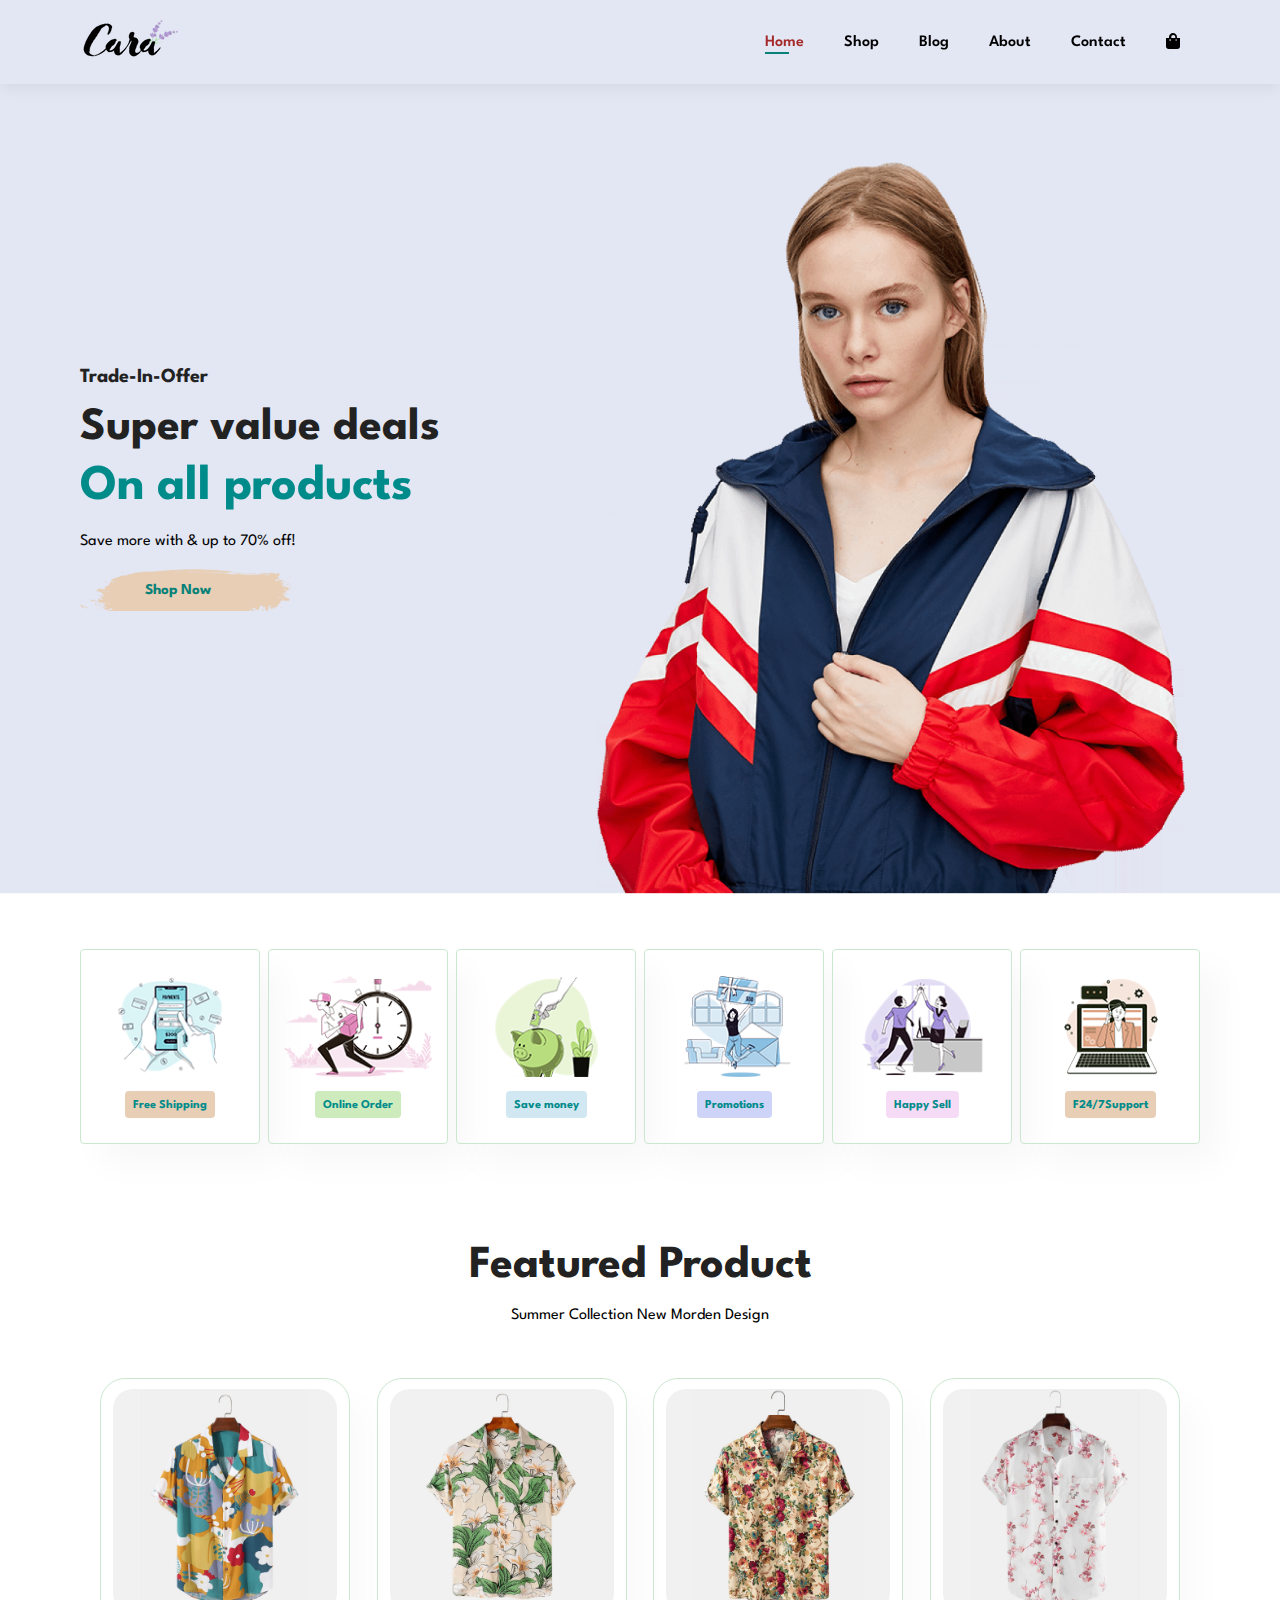
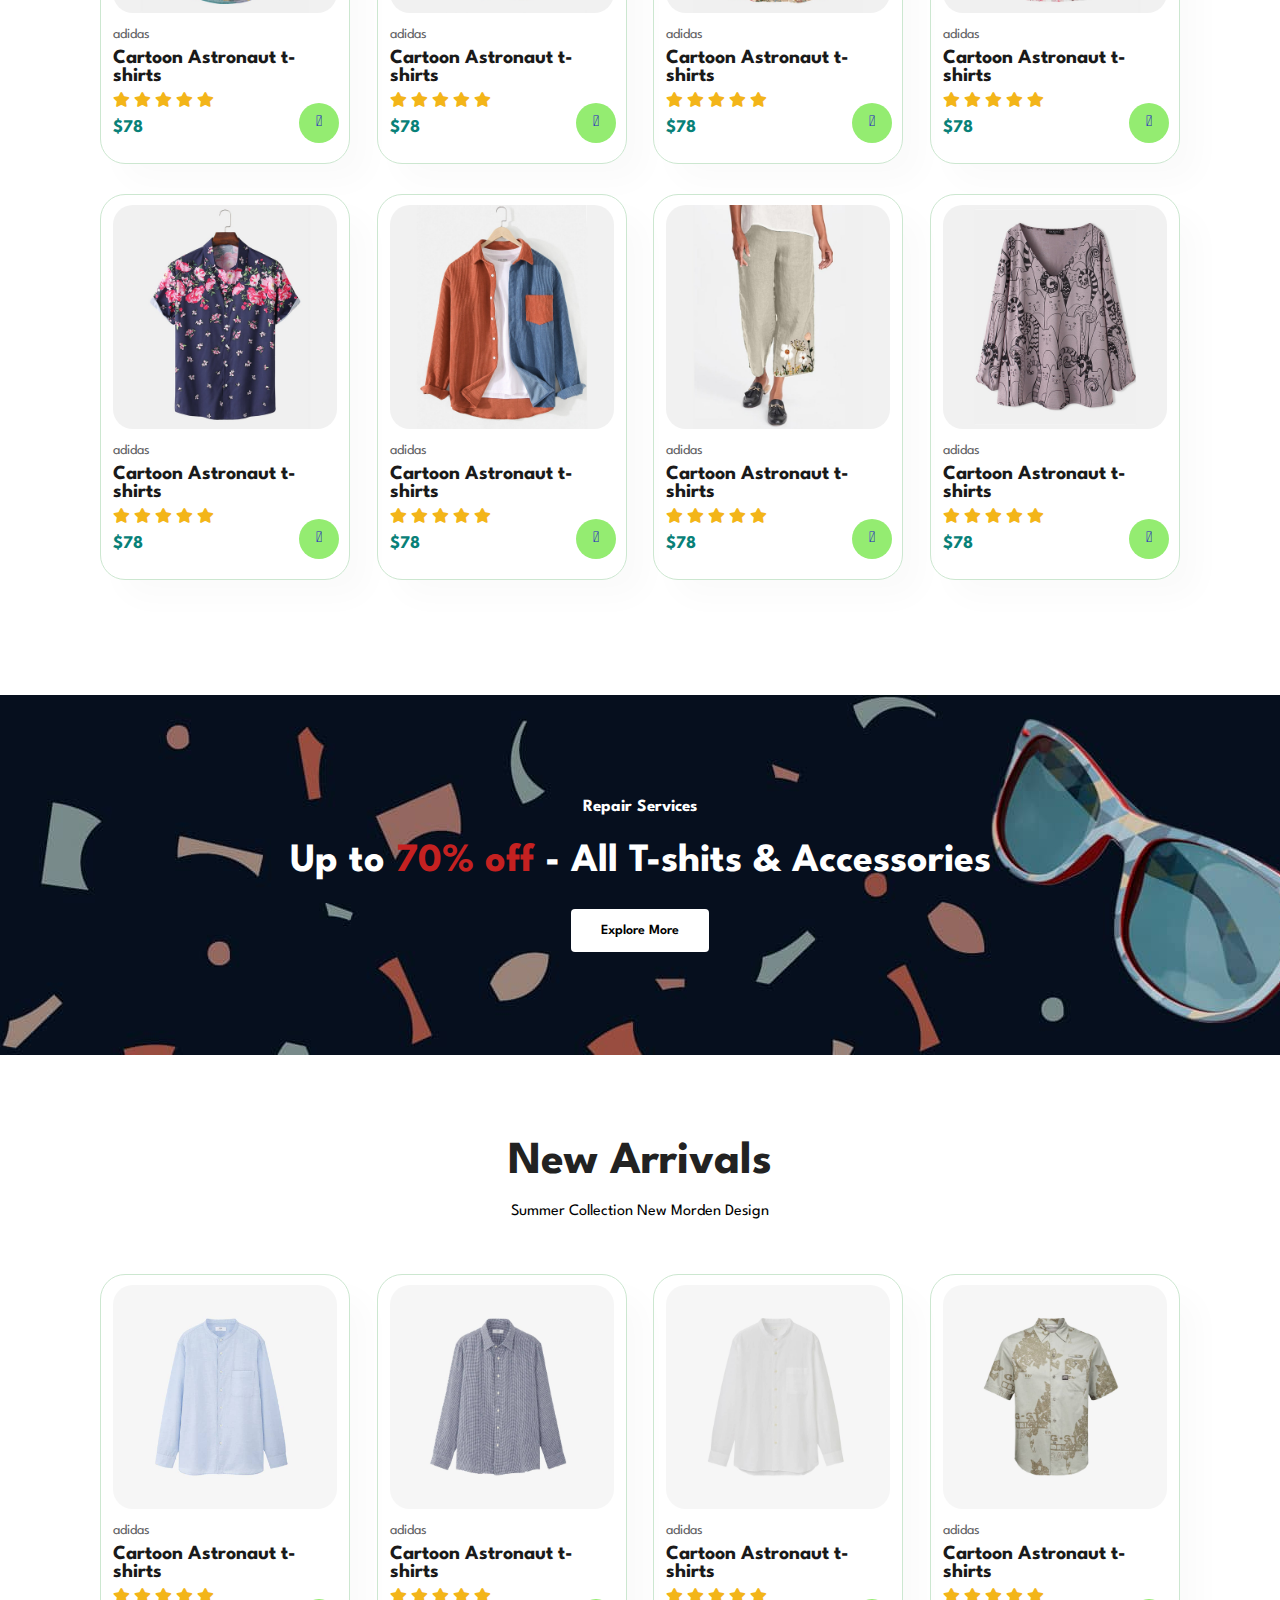
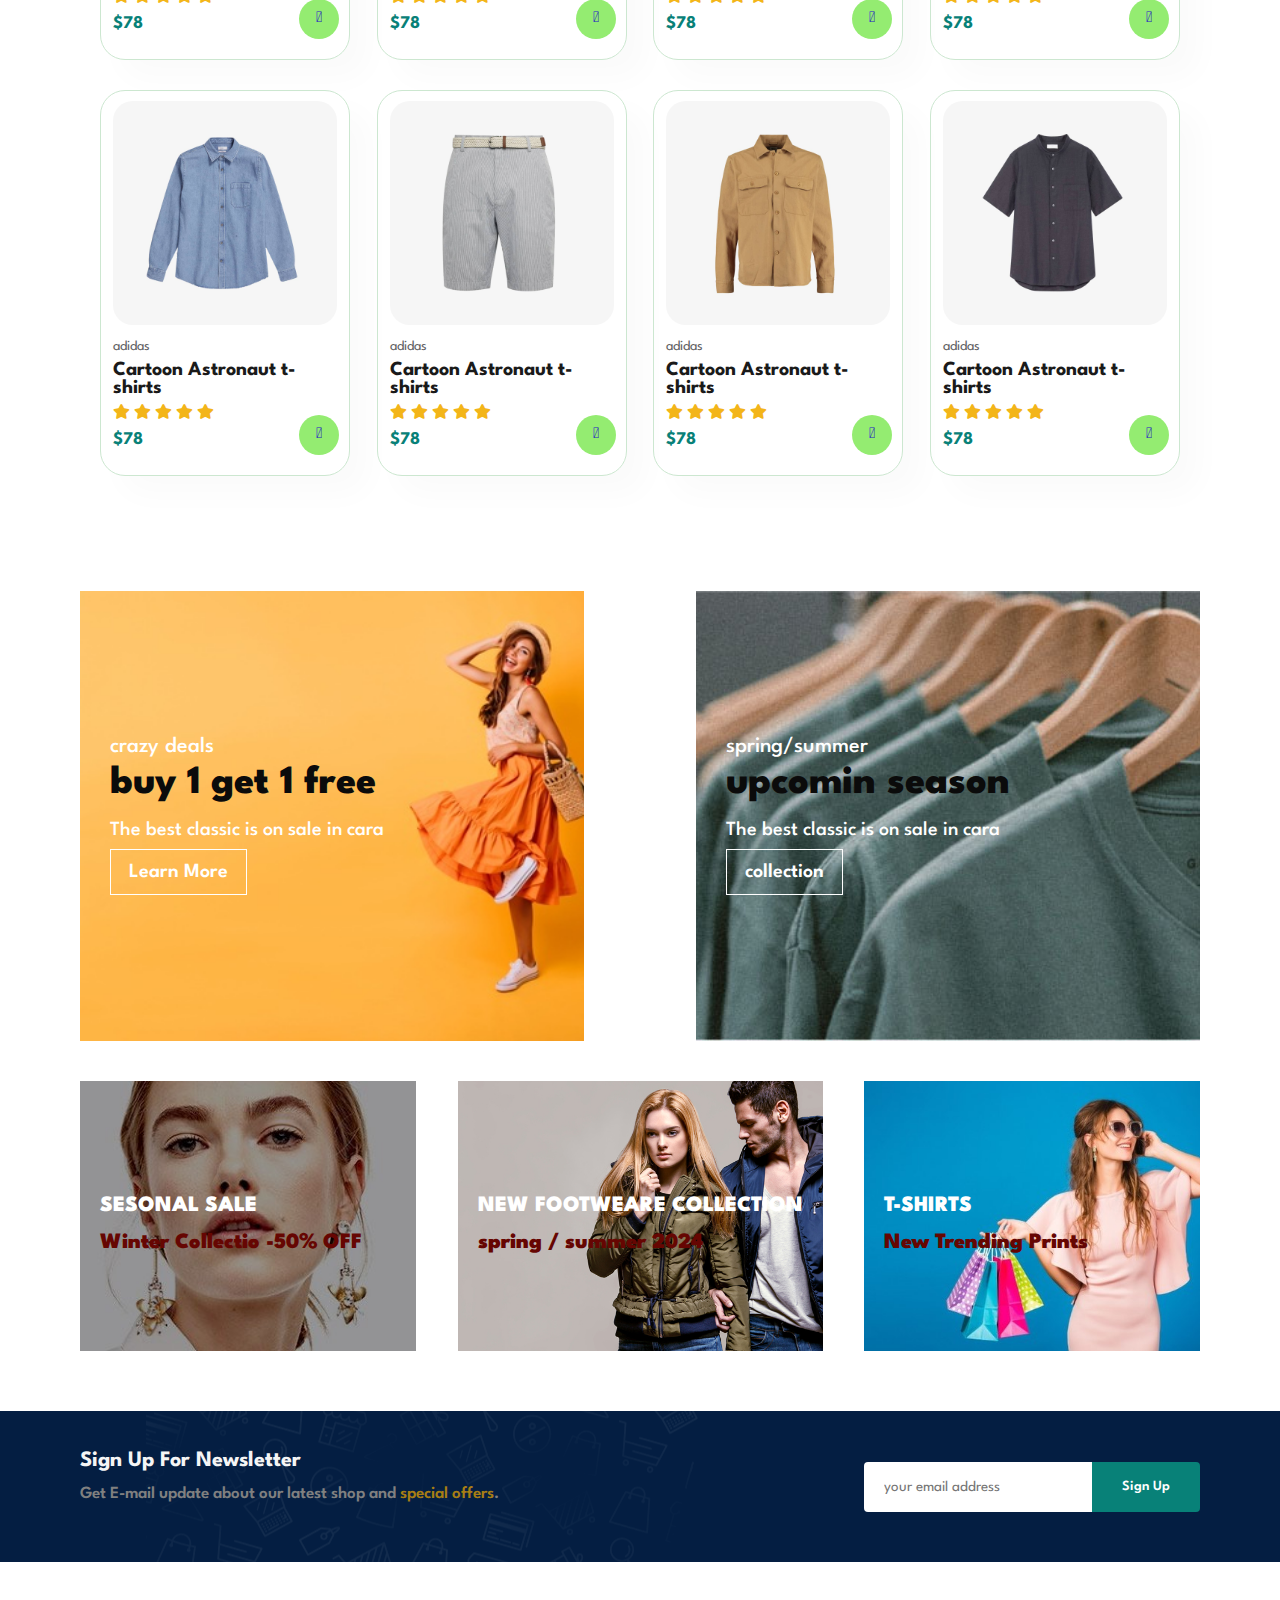
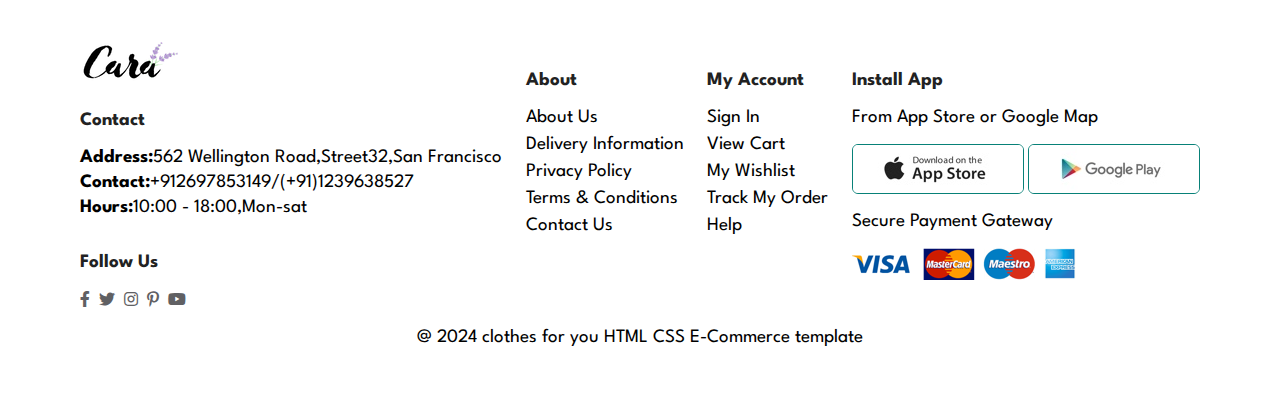
<file: index.html>
<!DOCTYPE html>
<html lang="en">
<header>
    <meta charset="UTF-8">
    <meta name="viewport" content="width=device-width, initial-scale=1.0">
    <title>Clothes For You</title>

    <!-- <link rel="stylesheet" href="https://cdnjs.cloudflare.com/ajax/libs/font-awesome/6.0.0-beta3/css/all.min.css"> -->
    <link rel="stylesheet" href="https://use.fontawesome.com/releases/v5.15.4/css/all.css" />
    <link rel="stylesheet" href="style.css">
</header>

<body>

    <section id="header">
        <a href="#"><img src="/img/logo.png" class="logo" alt=""></a>
        <div>
            <ul id="navbar">
                <li><a class="active" href="index.html">Home</a></li>
                <li><a href="shop.html">Shop</a></li>
                <li><a href="blog.html">Blog</a></li>
                <li><a href="about.html">About</a></li>
                <li><a href="contact.html">Contact</a></li>
                <li><a href="cart.html" id="lg-bag"><i class="fa fa-shopping-bag"></i></a></li>
                <a href="#" id="close"><i class="fa fa-times"></i></a>
            </ul>
        </div>
        <div id="mobile">
            <a href="cart.html"><i class="fa fa-shopping-bag"></i></a>
            <i id="bar" class="fas fa-outdent"></i>
        </div>
    </section>

    <section id="hero">
        <h4>Trade-In-Offer</h4>
        <h2>Super value deals</h2>
        <h1>On all products</h1>
        <p>Save more with & up to 70% off!</p>
        <button>Shop Now</button>
    </section>

    <section id="feature" class="section-p1">
        <div class="fe-box">
            <img src="img/features/f1.png" alt="">
            <h6>Free Shipping</h6>
        </div>
        <div class="fe-box">
            <img src="img/features/f2.png" alt="">
            <h6>Online Order</h6>
        </div>
        <div class="fe-box">
            <img src="img/features/f3.png" alt="">
            <h6>Save money</h6>
        </div>
        <div class="fe-box">
            <img src="img/features/f4.png" alt="">
            <h6>Promotions</h6>
        </div>
        <div class="fe-box">
            <img src="img/features/f5.png" alt="">
            <h6>Happy Sell</h6>
        </div>
        <div class="fe-box">
            <img src="img/features/f6.png" alt="">
            <h6>F24/7Support</h6>
        </div>
    </section>


    <section id="product1" class="section-p1">
        <h2>Featured Product</h2>
        <p>Summer Collection New Morden Design</p>
        <div class="pro-container">


            <!-- PRODUCT-1 -->
            <div class="pro">
                <img src="img/products/f1.jpg" alt="">
                <div class="des">
                    <span>adidas</span>
                    <h5>Cartoon Astronaut t-shirts</h5>
                    <div class="star">
                        <i class="fas fa-star"></i>
                        <i class="fas fa-star"></i>
                        <i class="fas fa-star"></i>
                        <i class="fas fa-star"></i>
                        <i class="fas fa-star"></i>
                    </div>
                    <h4>$78</h4>
                </div>
                <!-- fal fa-shopping-cart -->
                <a href="#"><i class="fal fa-shopping-cart cart"></i></a>
            </div>

            <!-- PRODUCT-2 -->
            <div class="pro">
                <img src="img/products/f2.jpg" alt="">
                <div class="des">
                    <span>adidas</span>
                    <h5>Cartoon Astronaut t-shirts</h5>
                    <div class="star">
                        <i class="fas fa-star"></i>
                        <i class="fas fa-star"></i>
                        <i class="fas fa-star"></i>
                        <i class="fas fa-star"></i>
                        <i class="fas fa-star"></i>
                    </div>
                    <h4>$78</h4>
                </div>
                <!-- fal fa-shopping-cart -->
                <a href="#"><i class="fal fa-shopping-cart cart"></i></a>
            </div>


            <!-- PRODUCT-3 -->
            <div class="pro">
                <img src="img/products/f3.jpg" alt="">
                <div class="des">
                    <span>adidas</span>
                    <h5>Cartoon Astronaut t-shirts</h5>
                    <div class="star">
                        <i class="fas fa-star"></i>
                        <i class="fas fa-star"></i>
                        <i class="fas fa-star"></i>
                        <i class="fas fa-star"></i>
                        <i class="fas fa-star"></i>
                    </div>
                    <h4>$78</h4>
                </div>
                <!-- fal fa-shopping-cart -->
                <a href="#"><i class="fal fa-shopping-cart cart"></i></a>
            </div>


            <!-- PRODUCT-4 -->
            <div class="pro">
                <img src="img/products/f4.jpg" alt="">
                <div class="des">
                    <span>adidas</span>
                    <h5>Cartoon Astronaut t-shirts</h5>
                    <div class="star">
                        <i class="fas fa-star"></i>
                        <i class="fas fa-star"></i>
                        <i class="fas fa-star"></i>
                        <i class="fas fa-star"></i>
                        <i class="fas fa-star"></i>
                    </div>
                    <h4>$78</h4>
                </div>
                <!-- fal fa-shopping-cart -->
                <a href="#"><i class="fal fa-shopping-cart cart"></i></a>
            </div>


            <!-- PRODUCT-5 -->
            <div class="pro">
                <img src="img/products/f5.jpg" alt="">
                <div class="des">
                    <span>adidas</span>
                    <h5>Cartoon Astronaut t-shirts</h5>
                    <div class="star">
                        <i class="fas fa-star"></i>
                        <i class="fas fa-star"></i>
                        <i class="fas fa-star"></i>
                        <i class="fas fa-star"></i>
                        <i class="fas fa-star"></i>
                    </div>
                    <h4>$78</h4>
                </div>
                <!-- fal fa-shopping-cart -->
                <a href="#"><i class="fal fa-shopping-cart cart"></i></a>
            </div>


            <!-- PRODUCT-6 -->
            <div class="pro">
                <img src="img/products/f6.jpg" alt="">
                <div class="des">
                    <span>adidas</span>
                    <h5>Cartoon Astronaut t-shirts</h5>
                    <div class="star">
                        <i class="fas fa-star"></i>
                        <i class="fas fa-star"></i>
                        <i class="fas fa-star"></i>
                        <i class="fas fa-star"></i>
                        <i class="fas fa-star"></i>
                    </div>
                    <h4>$78</h4>
                </div>
                <!-- fal fa-shopping-cart -->
                <a href="#"><i class="fal fa-shopping-cart cart"></i></a>
            </div>



            <!-- PRODUCT-7 -->
            <div class="pro">
                <img src="img/products/f7.jpg" alt="">
                <div class="des">
                    <span>adidas</span>
                    <h5>Cartoon Astronaut t-shirts</h5>
                    <div class="star">
                        <i class="fas fa-star"></i>
                        <i class="fas fa-star"></i>
                        <i class="fas fa-star"></i>
                        <i class="fas fa-star"></i>
                        <i class="fas fa-star"></i>
                    </div>
                    <h4>$78</h4>
                </div>
                <!-- fal fa-shopping-cart -->
                <a href="#"><i class="fal fa-shopping-cart cart"></i></a>
            </div>



            <!-- PRODUCT-8 -->
            <div class="pro">
                <img src="img/products/f8.jpg" alt="">
                <div class="des">
                    <span>adidas</span>
                    <h5>Cartoon Astronaut t-shirts</h5>
                    <div class="star">
                        <i class="fas fa-star"></i>
                        <i class="fas fa-star"></i>
                        <i class="fas fa-star"></i>
                        <i class="fas fa-star"></i>
                        <i class="fas fa-star"></i>
                    </div>
                    <h4>$78</h4>
                </div>
                <!-- fal fa-shopping-cart -->
                <a href="#"><i class="fal fa-shopping-cart cart"></i></a>
            </div>
        </div>
    </section>


    <section id="banner" class="section-m1">
        <h4>Repair Services</h4>
        <h2>Up to <span>70% off</span> - All T-shits & Accessories</h2>
        <button class="normal">Explore More</button>
    </section>


    <section id="product1" class="section-p1">
        <h2>New Arrivals</h2>
        <p>Summer Collection New Morden Design</p>
        <div class="pro-container">


            <!-- PRODUCT-1 -->
            <div class="pro">
                <img src="img/products/n1.jpg" alt="">
                <div class="des">
                    <span>adidas</span>
                    <h5>Cartoon Astronaut t-shirts</h5>
                    <div class="star">
                        <i class="fas fa-star"></i>
                        <i class="fas fa-star"></i>
                        <i class="fas fa-star"></i>
                        <i class="fas fa-star"></i>
                        <i class="fas fa-star"></i>
                    </div>
                    <h4>$78</h4>
                </div>
                <!-- fal fa-shopping-cart -->
                <a href="#"><i class="fal fa-shopping-cart cart"></i></a>
            </div>

            <!-- PRODUCT-2 -->
            <div class="pro">
                <img src="img/products/n2.jpg" alt="">
                <div class="des">
                    <span>adidas</span>
                    <h5>Cartoon Astronaut t-shirts</h5>
                    <div class="star">
                        <i class="fas fa-star"></i>
                        <i class="fas fa-star"></i>
                        <i class="fas fa-star"></i>
                        <i class="fas fa-star"></i>
                        <i class="fas fa-star"></i>
                    </div>
                    <h4>$78</h4>
                </div>
                <!-- fal fa-shopping-cart -->
                <a href="#"><i class="fal fa-shopping-cart cart"></i></a>
            </div>


            <!-- PRODUCT-3 -->
            <div class="pro">
                <img src="img/products/n3.jpg" alt="">
                <div class="des">
                    <span>adidas</span>
                    <h5>Cartoon Astronaut t-shirts</h5>
                    <div class="star">
                        <i class="fas fa-star"></i>
                        <i class="fas fa-star"></i>
                        <i class="fas fa-star"></i>
                        <i class="fas fa-star"></i>
                        <i class="fas fa-star"></i>
                    </div>
                    <h4>$78</h4>
                </div>
                <!-- fal fa-shopping-cart -->
                <a href="#"><i class="fal fa-shopping-cart cart"></i></a>
            </div>


            <!-- PRODUCT-4 -->
            <div class="pro">
                <img src="img/products/n4.jpg" alt="">
                <div class="des">
                    <span>adidas</span>
                    <h5>Cartoon Astronaut t-shirts</h5>
                    <div class="star">
                        <i class="fas fa-star"></i>
                        <i class="fas fa-star"></i>
                        <i class="fas fa-star"></i>
                        <i class="fas fa-star"></i>
                        <i class="fas fa-star"></i>
                    </div>
                    <h4>$78</h4>
                </div>
                <!-- fal fa-shopping-cart -->
                <a href="#"><i class="fal fa-shopping-cart cart"></i></a>
            </div>


            <!-- PRODUCT-5 -->
            <div class="pro">
                <img src="img/products/n5.jpg" alt="">
                <div class="des">
                    <span>adidas</span>
                    <h5>Cartoon Astronaut t-shirts</h5>
                    <div class="star">
                        <i class="fas fa-star"></i>
                        <i class="fas fa-star"></i>
                        <i class="fas fa-star"></i>
                        <i class="fas fa-star"></i>
                        <i class="fas fa-star"></i>
                    </div>
                    <h4>$78</h4>
                </div>
                <!-- fal fa-shopping-cart -->
                <a href="#"><i class="fal fa-shopping-cart cart"></i></a>
            </div>


            <!-- PRODUCT-6 -->
            <div class="pro">
                <img src="img/products/n6.jpg" alt="">
                <div class="des">
                    <span>adidas</span>
                    <h5>Cartoon Astronaut t-shirts</h5>
                    <div class="star">
                        <i class="fas fa-star"></i>
                        <i class="fas fa-star"></i>
                        <i class="fas fa-star"></i>
                        <i class="fas fa-star"></i>
                        <i class="fas fa-star"></i>
                    </div>
                    <h4>$78</h4>
                </div>
                <!-- fal fa-shopping-cart -->
                <a href="#"><i class="fal fa-shopping-cart cart"></i></a>
            </div>



            <!-- PRODUCT-7 -->
            <div class="pro">
                <img src="img/products/n7.jpg" alt="">
                <div class="des">
                    <span>adidas</span>
                    <h5>Cartoon Astronaut t-shirts</h5>
                    <div class="star">
                        <i class="fas fa-star"></i>
                        <i class="fas fa-star"></i>
                        <i class="fas fa-star"></i>
                        <i class="fas fa-star"></i>
                        <i class="fas fa-star"></i>
                    </div>
                    <h4>$78</h4>
                </div>
                <!-- fal fa-shopping-cart -->
                <a href="#"><i class="fal fa-shopping-cart cart"></i></a>
            </div>



            <!-- PRODUCT-8 -->
            <div class="pro">
                <img src="img/products/n8.jpg" alt="">
                <div class="des">
                    <span>adidas</span>
                    <h5>Cartoon Astronaut t-shirts</h5>
                    <div class="star">
                        <i class="fas fa-star"></i>
                        <i class="fas fa-star"></i>
                        <i class="fas fa-star"></i>
                        <i class="fas fa-star"></i>
                        <i class="fas fa-star"></i>
                    </div>
                    <h4>$78</h4>
                </div>
                <!-- fal fa-shopping-cart -->
                <a href="#"><i class="fal fa-shopping-cart cart"></i></a>
            </div>
        </div>
    </section>


    <section id="sm-banner" class="section-p1">
        <div class="banner-box">
            <h4>crazy deals</h4>
            <h2>buy 1 get 1 free</h2>
            <span>The best classic is on sale in cara</span>
            <button class="white">Learn More</button>
        </div>
        <div class="banner-box banner-box2">
            <h4>spring/summer</h4>
            <h2>upcomin season</h2>
            <span>The best classic is on sale in cara</span>
            <button class="white">collection</button>
        </div>
    </section>


    <section id="banner3">
        <div class="banner-box">
            <h2>SESONAL SALE</h2>
            <h3>Winter Collectio -50% OFF</h3>
        </div>
        <div class="banner-box banner-box2">
            <h2>NEW FOOTWEARE COLLECTION</h2>
            <h3>spring / summer 2024</h3>
        </div>
        <div class="banner-box banner-box3">
            <h2>T-SHIRTS</h2>
            <h3>New Trending Prints</h3>
        </div>
    </section>


    <section id="newsletter" class="section-p1 section-m1">
        <div class="newstext">
            <h4>Sign Up For Newsletter</h4>
            <p>Get E-mail update about our latest shop and <span>special offers</span>.</p>
        </div>
        <div class="form">
            <input type="text" placeholder="your email address">
            <button class="normal">Sign Up</button>
        </div>
    </section>

    <footer class="section-p1">

        <!-- COLUMN-1 -->
        <div class="col">
            <img src="img/logo.png" alt="">
            <h4>Contact</h4>
            <p><strong>Address:</strong>562 Wellington Road,Street32,San Francisco</p>
            <p><strong>Contact:</strong>+912697853149/(+91)1239638527</p>
            <p><strong>Hours:</strong>10:00 - 18:00,Mon-sat</p>
            <div class="follow">
                <h4> Follow Us</h4>
                <div class="icon">
                    <i class="fab fa-facebook-f"></i>
                    <i class="fab fa-twitter"></i>
                    <i class="fab fa-instagram"></i>
                    <i class="fab fa-pinterest-p"></i>
                    <i class="fab fa-youtube"></i>
                </div>
            </div>
        </div>

        <!-- COLUMN-2 -->
        <div class="col">
            <h4>About</h4>
            <a href="#">About Us</a>
            <a href="#">Delivery Information</a>
            <a href="#">Privacy Policy</a>
            <a href="#">Terms & Conditions</a>
            <a href="#">Contact Us</a>
        </div>

        <!-- COLUMN-3 -->
        <div class="col">
            <h4>My Account</h4>
            <a href="#">Sign In</a>
            <a href="#">View Cart</a>
            <a href="#">My Wishlist</a>
            <a href="#">Track My Order</a>
            <a href="#">Help</a>
        </div>

        <!-- COLUMN-4 -->
        <div class="col-install">
            <h4>Install App</h4>
            <p>From App Store or Google Map</p>
            <div class="row">
                <img src="img/pay/app.jpg" alt="">
                <img src="img/pay/play.jpg" alt="">
            </div>
            <p>Secure Payment Gateway</p>
            <img src="img/pay/pay.png" alt="">
        </div>

        <!-- COPYRIGHT -->
        <div class="copyright">
            <p>@ 2024 clothes for you HTML CSS E-Commerce template</p>
        </div>
    </footer>

    <script src="script.js"></script>
</body>

</html>
</file>
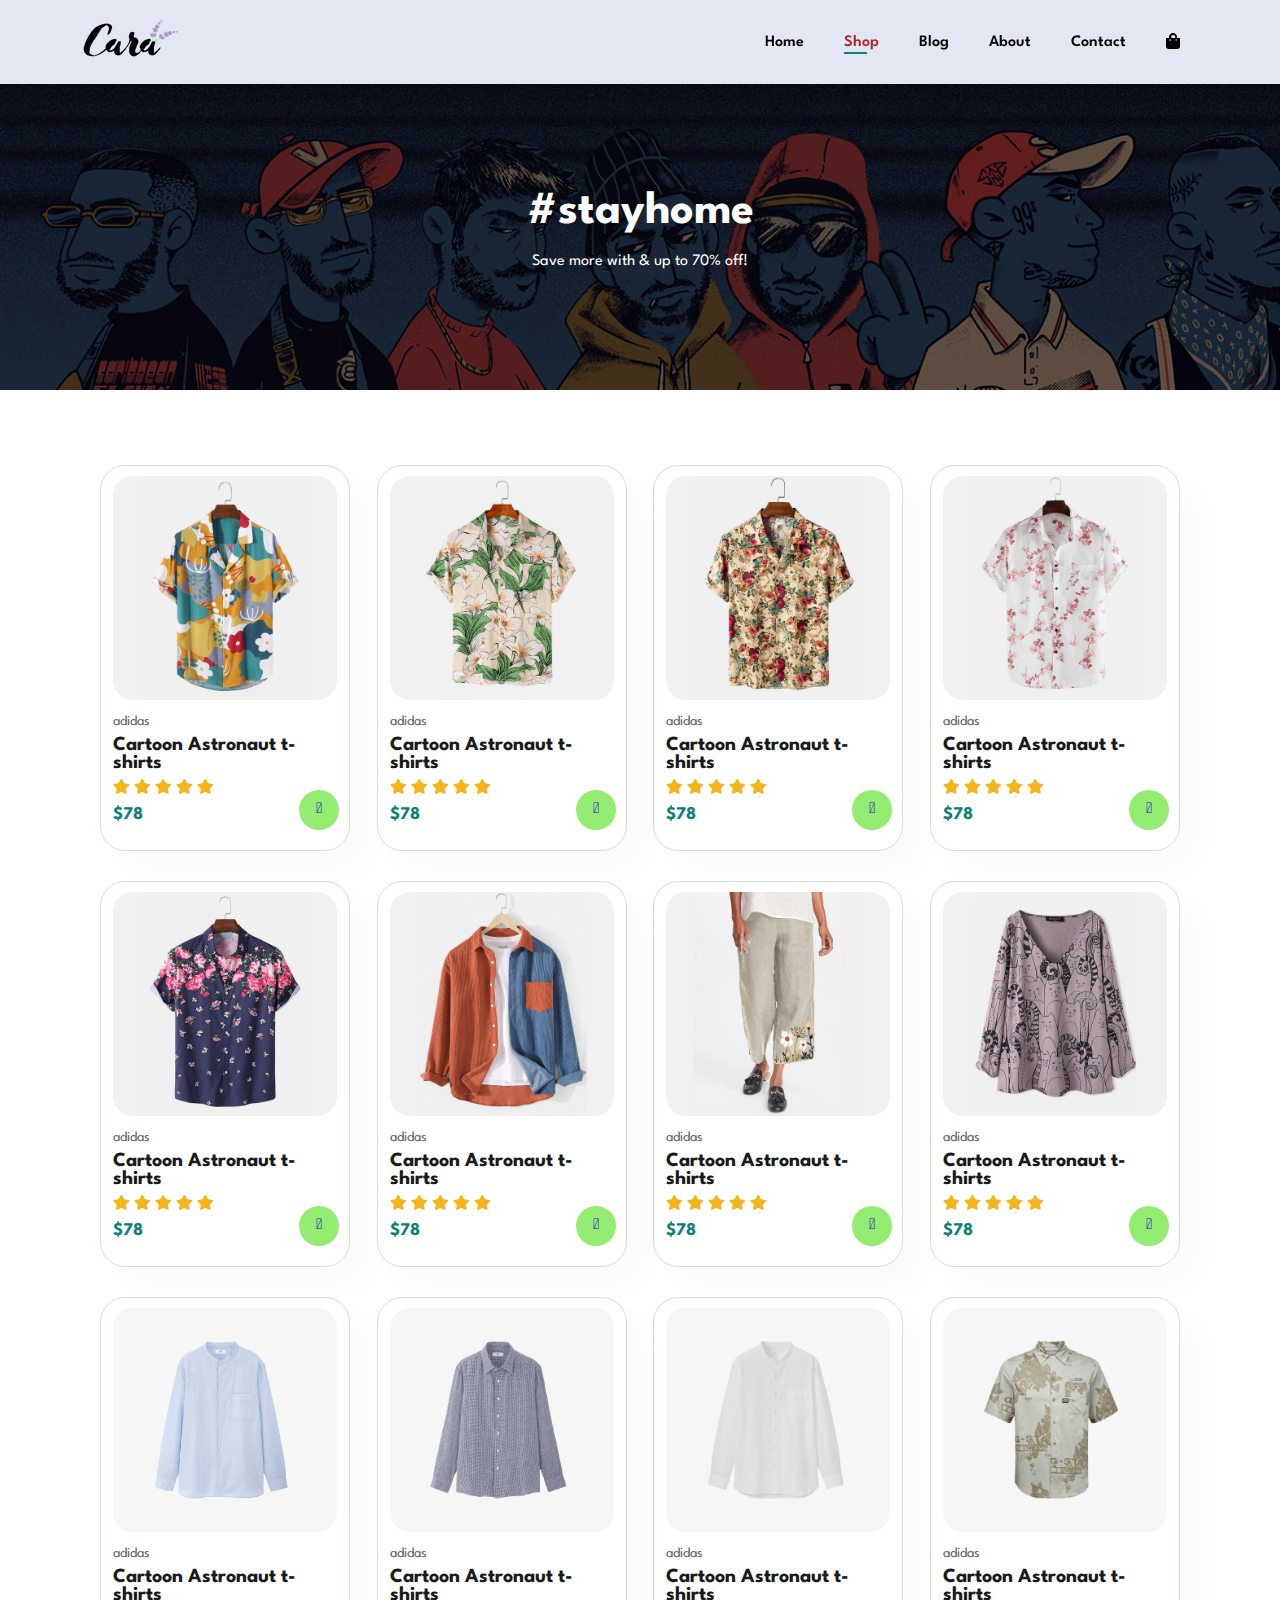
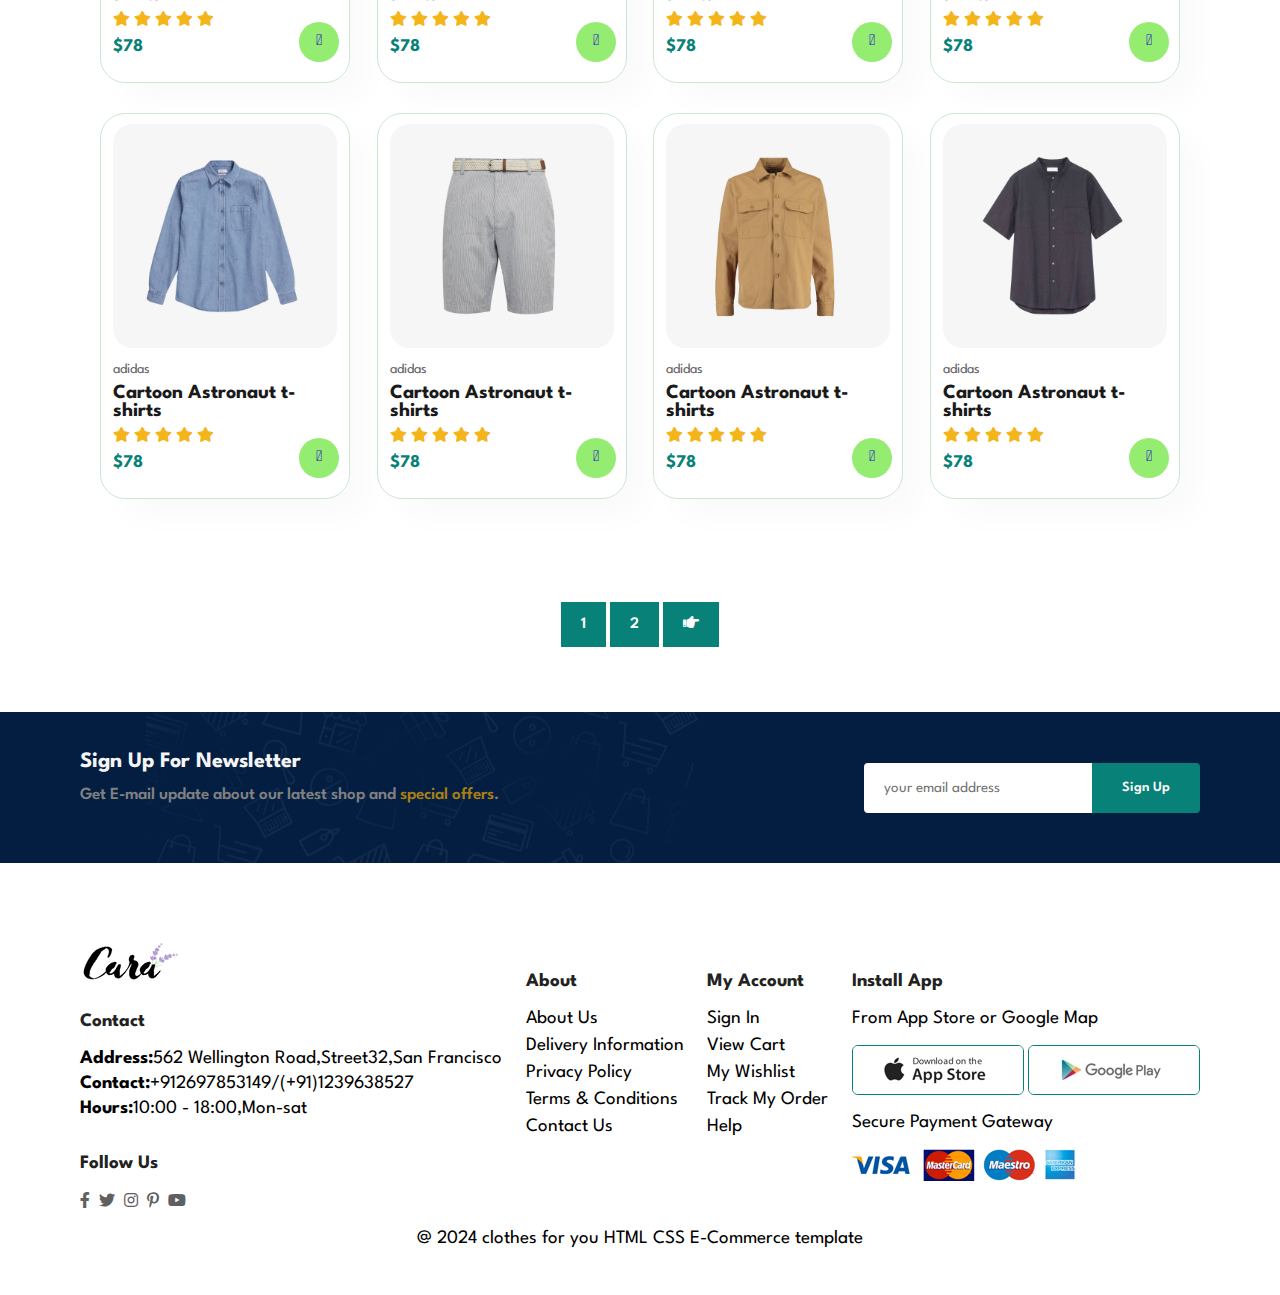
<file: shop.html>
<!DOCTYPE html>
<html lang="en">
<header>
    <meta charset="UTF-8">
    <meta name="viewport" content="width=device-width, initial-scale=1.0">
    <title>Clothes For You</title>

    <!-- <link rel="stylesheet" href="https://cdnjs.cloudflare.com/ajax/libs/font-awesome/6.0.0-beta3/css/all.min.css"> -->
    <link rel="stylesheet" href="https://use.fontawesome.com/releases/v5.15.4/css/all.css" />
    <link rel="stylesheet" href="style.css">
</header>

<body>

    <section id="header">
        <a href="#"><img src="/img/logo.png" class="logo" alt=""></a>
        <div>
            <ul id="navbar">
                <li><a href="index.html">Home</a></li>
                <li><a class="active" href="shop.html">Shop</a></li>
                <li><a href="blog.html">Blog</a></li>
                <li><a href="about.html">About</a></li>
                <li><a href="contact.html">Contact</a></li>
                <li><a href="cart.html" id="lg-bag"><i class="fa fa-shopping-bag"></i></a></li>
                <a href="#" id="close"><i class="fa fa-times"></i></a>
            </ul>
        </div>
        <div id="mobile">
            <a href="cart.html"><i class="fa fa-shopping-bag"></i></a>
            <i id="bar" class="fas fa-outdent"></i>
        </div>
    </section>


    <section id="page-header">
        <h2>#stayhome</h2>
        <p>Save more with & up to 70% off!</p>
    </section>


    <section id="product1" class="section-p1">
        <div class="pro-container">


            <!-- PRODUCT-1 -->
            <div class="pro">
                <img src="img/products/f1.jpg" alt="">
                <div class="des">
                    <span>adidas</span>
                    <h5>Cartoon Astronaut t-shirts</h5>
                    <div class="star">
                        <i class="fas fa-star"></i>
                        <i class="fas fa-star"></i>
                        <i class="fas fa-star"></i>
                        <i class="fas fa-star"></i>
                        <i class="fas fa-star"></i>
                    </div>
                    <h4>$78</h4>
                </div>
                <!-- fal fa-shopping-cart -->
                <a href="#"><i class="fal fa-shopping-cart cart"></i></a>
            </div>

            <!-- PRODUCT-2 -->
            <div class="pro">
                <img src="img/products/f2.jpg" alt="">
                <div class="des">
                    <span>adidas</span>
                    <h5>Cartoon Astronaut t-shirts</h5>
                    <div class="star">
                        <i class="fas fa-star"></i>
                        <i class="fas fa-star"></i>
                        <i class="fas fa-star"></i>
                        <i class="fas fa-star"></i>
                        <i class="fas fa-star"></i>
                    </div>
                    <h4>$78</h4>
                </div>
                <!-- fal fa-shopping-cart -->
                <a href="#"><i class="fal fa-shopping-cart cart"></i></a>
            </div>


            <!-- PRODUCT-3 -->
            <div class="pro">
                <img src="img/products/f3.jpg" alt="">
                <div class="des">
                    <span>adidas</span>
                    <h5>Cartoon Astronaut t-shirts</h5>
                    <div class="star">
                        <i class="fas fa-star"></i>
                        <i class="fas fa-star"></i>
                        <i class="fas fa-star"></i>
                        <i class="fas fa-star"></i>
                        <i class="fas fa-star"></i>
                    </div>
                    <h4>$78</h4>
                </div>
                <!-- fal fa-shopping-cart -->
                <a href="#"><i class="fal fa-shopping-cart cart"></i></a>
            </div>


            <!-- PRODUCT-4 -->
            <div class="pro">
                <img src="img/products/f4.jpg" alt="">
                <div class="des">
                    <span>adidas</span>
                    <h5>Cartoon Astronaut t-shirts</h5>
                    <div class="star">
                        <i class="fas fa-star"></i>
                        <i class="fas fa-star"></i>
                        <i class="fas fa-star"></i>
                        <i class="fas fa-star"></i>
                        <i class="fas fa-star"></i>
                    </div>
                    <h4>$78</h4>
                </div>
                <!-- fal fa-shopping-cart -->
                <a href="#"><i class="fal fa-shopping-cart cart"></i></a>
            </div>


            <!-- PRODUCT-5 -->
            <div class="pro">
                <img src="img/products/f5.jpg" alt="">
                <div class="des">
                    <span>adidas</span>
                    <h5>Cartoon Astronaut t-shirts</h5>
                    <div class="star">
                        <i class="fas fa-star"></i>
                        <i class="fas fa-star"></i>
                        <i class="fas fa-star"></i>
                        <i class="fas fa-star"></i>
                        <i class="fas fa-star"></i>
                    </div>
                    <h4>$78</h4>
                </div>
                <!-- fal fa-shopping-cart -->
                <a href="#"><i class="fal fa-shopping-cart cart"></i></a>
            </div>


            <!-- PRODUCT-6 -->
            <div class="pro">
                <img src="img/products/f6.jpg" alt="">
                <div class="des">
                    <span>adidas</span>
                    <h5>Cartoon Astronaut t-shirts</h5>
                    <div class="star">
                        <i class="fas fa-star"></i>
                        <i class="fas fa-star"></i>
                        <i class="fas fa-star"></i>
                        <i class="fas fa-star"></i>
                        <i class="fas fa-star"></i>
                    </div>
                    <h4>$78</h4>
                </div>
                <!-- fal fa-shopping-cart -->
                <a href="#"><i class="fal fa-shopping-cart cart"></i></a>
            </div>



            <!-- PRODUCT-7 -->
            <div class="pro">
                <img src="img/products/f7.jpg" alt="">
                <div class="des">
                    <span>adidas</span>
                    <h5>Cartoon Astronaut t-shirts</h5>
                    <div class="star">
                        <i class="fas fa-star"></i>
                        <i class="fas fa-star"></i>
                        <i class="fas fa-star"></i>
                        <i class="fas fa-star"></i>
                        <i class="fas fa-star"></i>
                    </div>
                    <h4>$78</h4>
                </div>
                <!-- fal fa-shopping-cart -->
                <a href="#"><i class="fal fa-shopping-cart cart"></i></a>
            </div>



            <!-- PRODUCT-8 -->
            <div class="pro">
                <img src="img/products/f8.jpg" alt="">
                <div class="des">
                    <span>adidas</span>
                    <h5>Cartoon Astronaut t-shirts</h5>
                    <div class="star">
                        <i class="fas fa-star"></i>
                        <i class="fas fa-star"></i>
                        <i class="fas fa-star"></i>
                        <i class="fas fa-star"></i>
                        <i class="fas fa-star"></i>
                    </div>
                    <h4>$78</h4>
                </div>
                <!-- fal fa-shopping-cart -->
                <a href="#"><i class="fal fa-shopping-cart cart"></i></a>
            </div>


            <!-- PRODUCT-1 -->
            <div class="pro">
                <img src="img/products/n1.jpg" alt="">
                <div class="des">
                    <span>adidas</span>
                    <h5>Cartoon Astronaut t-shirts</h5>
                    <div class="star">
                        <i class="fas fa-star"></i>
                        <i class="fas fa-star"></i>
                        <i class="fas fa-star"></i>
                        <i class="fas fa-star"></i>
                        <i class="fas fa-star"></i>
                    </div>
                    <h4>$78</h4>
                </div>
                <!-- fal fa-shopping-cart -->
                <a href="#"><i class="fal fa-shopping-cart cart"></i></a>
            </div>

            <!-- PRODUCT-2 -->
            <div class="pro">
                <img src="img/products/n2.jpg" alt="">
                <div class="des">
                    <span>adidas</span>
                    <h5>Cartoon Astronaut t-shirts</h5>
                    <div class="star">
                        <i class="fas fa-star"></i>
                        <i class="fas fa-star"></i>
                        <i class="fas fa-star"></i>
                        <i class="fas fa-star"></i>
                        <i class="fas fa-star"></i>
                    </div>
                    <h4>$78</h4>
                </div>
                <!-- fal fa-shopping-cart -->
                <a href="#"><i class="fal fa-shopping-cart cart"></i></a>
            </div>


            <!-- PRODUCT-3 -->
            <div class="pro">
                <img src="img/products/n3.jpg" alt="">
                <div class="des">
                    <span>adidas</span>
                    <h5>Cartoon Astronaut t-shirts</h5>
                    <div class="star">
                        <i class="fas fa-star"></i>
                        <i class="fas fa-star"></i>
                        <i class="fas fa-star"></i>
                        <i class="fas fa-star"></i>
                        <i class="fas fa-star"></i>
                    </div>
                    <h4>$78</h4>
                </div>
                <!-- fal fa-shopping-cart -->
                <a href="#"><i class="fal fa-shopping-cart cart"></i></a>
            </div>


            <!-- PRODUCT-4 -->
            <div class="pro">
                <img src="img/products/n4.jpg" alt="">
                <div class="des">
                    <span>adidas</span>
                    <h5>Cartoon Astronaut t-shirts</h5>
                    <div class="star">
                        <i class="fas fa-star"></i>
                        <i class="fas fa-star"></i>
                        <i class="fas fa-star"></i>
                        <i class="fas fa-star"></i>
                        <i class="fas fa-star"></i>
                    </div>
                    <h4>$78</h4>
                </div>
                <!-- fal fa-shopping-cart -->
                <a href="#"><i class="fal fa-shopping-cart cart"></i></a>
            </div>


            <!-- PRODUCT-5 -->
            <div class="pro">
                <img src="img/products/n5.jpg" alt="">
                <div class="des">
                    <span>adidas</span>
                    <h5>Cartoon Astronaut t-shirts</h5>
                    <div class="star">
                        <i class="fas fa-star"></i>
                        <i class="fas fa-star"></i>
                        <i class="fas fa-star"></i>
                        <i class="fas fa-star"></i>
                        <i class="fas fa-star"></i>
                    </div>
                    <h4>$78</h4>
                </div>
                <!-- fal fa-shopping-cart -->
                <a href="#"><i class="fal fa-shopping-cart cart"></i></a>
            </div>


            <!-- PRODUCT-6 -->
            <div class="pro">
                <img src="img/products/n6.jpg" alt="">
                <div class="des">
                    <span>adidas</span>
                    <h5>Cartoon Astronaut t-shirts</h5>
                    <div class="star">
                        <i class="fas fa-star"></i>
                        <i class="fas fa-star"></i>
                        <i class="fas fa-star"></i>
                        <i class="fas fa-star"></i>
                        <i class="fas fa-star"></i>
                    </div>
                    <h4>$78</h4>
                </div>
                <!-- fal fa-shopping-cart -->
                <a href="#"><i class="fal fa-shopping-cart cart"></i></a>
            </div>



            <!-- PRODUCT-7 -->
            <div class="pro">
                <img src="img/products/n7.jpg" alt="">
                <div class="des">
                    <span>adidas</span>
                    <h5>Cartoon Astronaut t-shirts</h5>
                    <div class="star">
                        <i class="fas fa-star"></i>
                        <i class="fas fa-star"></i>
                        <i class="fas fa-star"></i>
                        <i class="fas fa-star"></i>
                        <i class="fas fa-star"></i>
                    </div>
                    <h4>$78</h4>
                </div>
                <!-- fal fa-shopping-cart -->
                <a href="#"><i class="fal fa-shopping-cart cart"></i></a>
            </div>



            <!-- PRODUCT-8 -->
            <div class="pro">
                <img src="img/products/n8.jpg" alt="">
                <div class="des">
                    <span>adidas</span>
                    <h5>Cartoon Astronaut t-shirts</h5>
                    <div class="star">
                        <i class="fas fa-star"></i>
                        <i class="fas fa-star"></i>
                        <i class="fas fa-star"></i>
                        <i class="fas fa-star"></i>
                        <i class="fas fa-star"></i>
                    </div>
                    <h4>$78</h4>
                </div>
                <!-- fal fa-shopping-cart -->
                <a href="#"><i class="fal fa-shopping-cart cart"></i></a>
            </div>
        </div>
    </section>
    
    <section id="pagination" class="section-p1">
        <a href="#">1</a>
        <a href="#">2</a>
        <a href="#"><i class="far fa-hand-point-right"></i></a>
    </section>

    <section id="newsletter" class="section-p1 section-m1">
        <div class="newstext">
            <h4>Sign Up For Newsletter</h4>
            <p>Get E-mail update about our latest shop and <span>special offers</span>.</p>
        </div>
        <div class="form">
            <input type="text" placeholder="your email address">
            <button class="normal">Sign Up</button>
        </div>
    </section>




    <footer class="section-p1">

        <!-- COLUMN-1 -->
        <div class="col">
            <img src="img/logo.png" alt="">
            <h4>Contact</h4>
            <p><strong>Address:</strong>562 Wellington Road,Street32,San Francisco</p>
            <p><strong>Contact:</strong>+912697853149/(+91)1239638527</p>
            <p><strong>Hours:</strong>10:00 - 18:00,Mon-sat</p>
            <div class="follow">
                <h4> Follow Us</h4>
                <div class="icon">
                    <i class="fab fa-facebook-f"></i>
                    <i class="fab fa-twitter"></i>
                    <i class="fab fa-instagram"></i>
                    <i class="fab fa-pinterest-p"></i>
                    <i class="fab fa-youtube"></i>
                </div>
            </div>
        </div>

        <!-- COLUMN-2 -->
        <div class="col">
            <h4>About</h4>
            <a href="#">About Us</a>
            <a href="#">Delivery Information</a>
            <a href="#">Privacy Policy</a>
            <a href="#">Terms & Conditions</a>
            <a href="#">Contact Us</a>
        </div>

        <!-- COLUMN-3 -->
        <div class="col">
            <h4>My Account</h4>
            <a href="#">Sign In</a>
            <a href="#">View Cart</a>
            <a href="#">My Wishlist</a>
            <a href="#">Track My Order</a>
            <a href="#">Help</a>
        </div>

        <!-- COLUMN-4 -->
        <div class="col-install">
            <h4>Install App</h4>
            <p>From App Store or Google Map</p>
            <div class="row">
                <img src="img/pay/app.jpg" alt="">
                <img src="img/pay/play.jpg" alt="">
            </div>
            <p>Secure Payment Gateway</p>
            <img src="img/pay/pay.png" alt="">
        </div>

        <!-- COPYRIGHT -->
        <div class="copyright">
            <p>@ 2024 clothes for you HTML CSS E-Commerce template</p>
        </div>
    </footer>

    <script src="script.js"></script>
</body>

</html>
</file>
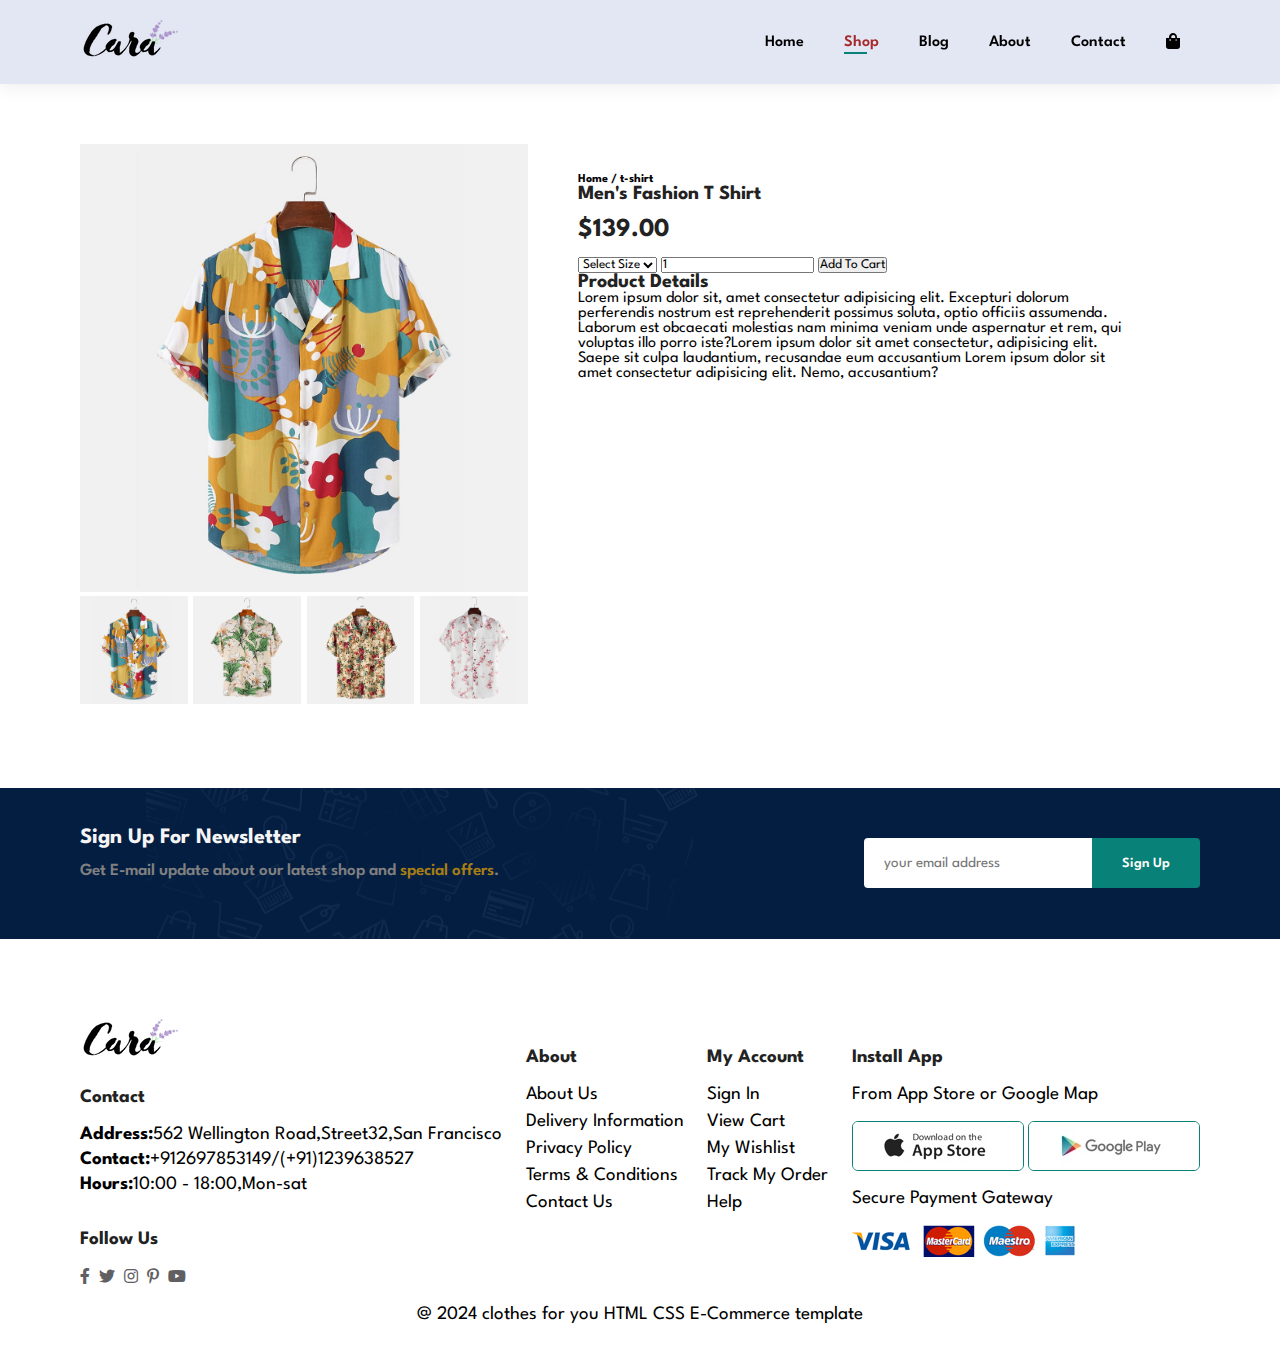
<file: sproduct.html>
<!DOCTYPE html>
<html lang="en">
<header>
    <meta charset="UTF-8">
    <meta name="viewport" content="width=device-width, initial-scale=1.0">
    <title>Clothes For You</title>

    <!-- <link rel="stylesheet" href="https://cdnjs.cloudflare.com/ajax/libs/font-awesome/6.0.0-beta3/css/all.min.css"> -->
    <link rel="stylesheet" href="https://use.fontawesome.com/releases/v5.15.4/css/all.css" />
    <link rel="stylesheet" href="style.css">
</header>

<body>

    <section id="header">
        <a href="#"><img src="/img/logo.png" class="logo" alt=""></a>
        <div>
            <ul id="navbar">
                <li><a href="index.html">Home</a></li>
                <li><a class="active" href="shop.html">Shop</a></li>
                <li><a href="blog.html">Blog</a></li>
                <li><a href="about.html">About</a></li>
                <li><a href="contact.html">Contact</a></li>
                <li><a href="cart.html" id="lg-bag"><i class="fa fa-shopping-bag"></i></a></li>
                <a href="#" id="close"><i class="fa fa-times"></i></a>
            </ul>
        </div>
        <div id="mobile">
            <a href="cart.html"><i class="fa fa-shopping-bag"></i></a>
            <i id="bar" class="fas fa-outdent"></i>
        </div>
    </section>


    <section id="prodetails" class="section-p1">
        <div class="single-pro-img">
            <img src="./img/products/f1.jpg" width="100%" id="MainImg" alt="">
            <div class="small-img-group">
                <div class="small-img-col">
                    <img src="./img/products/f1.jpg" width="100%" class="small-img" alt="">
                </div>
                <div class="small-img-col">
                    <img src="./img/products/f2.jpg" width="100%" class="small-img" alt="">
                </div>
                <div class="small-img-col">
                    <img src="./img/products/f3.jpg" width="100%" class="small-img" alt="">
                </div>
                <div class="small-img-col">
                    <img src="./img/products/f4.jpg" width="100%" class="small-img" alt="">
                </div>
            </div>
        </div>

        <div class="single-pro-details">
            <h6>Home / t-shirt</h6>
            <h4>Men's Fashion T Shirt</h4>
            <h2>$139.00</h2>
            <select>
                <option>Select Size</option>
                <option>XL</option>
                <option>XXL</option>
                <option>Small</option>
                <option>Larg</option>
            </select>
            <input type="number" value="1">
            <button>Add To Cart</button>
            <h4>Product Details</h4>
            <span>Lorem ipsum dolor sit, amet consectetur adipisicing elit. Excepturi dolorum perferendis nostrum est reprehenderit possimus soluta, optio officiis assumenda. Laborum est obcaecati molestias nam minima veniam unde aspernatur et rem, qui voluptas illo porro iste?Lorem ipsum dolor sit amet consectetur, adipisicing elit. Saepe sit culpa laudantium, recusandae eum accusantium Lorem ipsum dolor sit amet consectetur adipisicing elit. Nemo, accusantium?</span>
        </div>
    </section>


    <section id="newsletter" class="section-p1 section-m1">
        <div class="newstext">
            <h4>Sign Up For Newsletter</h4>
            <p>Get E-mail update about our latest shop and <span>special offers</span>.</p>
        </div>
        <div class="form">
            <input type="text" placeholder="your email address">
            <button class="normal">Sign Up</button>
        </div>
    </section>


    <footer class="section-p1">

        <!-- COLUMN-1 -->
        <div class="col">
            <img src="img/logo.png" alt="">
            <h4>Contact</h4>
            <p><strong>Address:</strong>562 Wellington Road,Street32,San Francisco</p>
            <p><strong>Contact:</strong>+912697853149/(+91)1239638527</p>
            <p><strong>Hours:</strong>10:00 - 18:00,Mon-sat</p>
            <div class="follow">
                <h4> Follow Us</h4>
                <div class="icon">
                    <i class="fab fa-facebook-f"></i>
                    <i class="fab fa-twitter"></i>
                    <i class="fab fa-instagram"></i>
                    <i class="fab fa-pinterest-p"></i>
                    <i class="fab fa-youtube"></i>
                </div>
            </div>
        </div>

        <!-- COLUMN-2 -->
        <div class="col">
            <h4>About</h4>
            <a href="#">About Us</a>
            <a href="#">Delivery Information</a>
            <a href="#">Privacy Policy</a>
            <a href="#">Terms & Conditions</a>
            <a href="#">Contact Us</a>
        </div>

        <!-- COLUMN-3 -->
        <div class="col">
            <h4>My Account</h4>
            <a href="#">Sign In</a>
            <a href="#">View Cart</a>
            <a href="#">My Wishlist</a>
            <a href="#">Track My Order</a>
            <a href="#">Help</a>
        </div>

        <!-- COLUMN-4 -->
        <div class="col-install">
            <h4>Install App</h4>
            <p>From App Store or Google Map</p>
            <div class="row">
                <img src="img/pay/app.jpg" alt="">
                <img src="img/pay/play.jpg" alt="">
            </div>
            <p>Secure Payment Gateway</p>
            <img src="img/pay/pay.png" alt="">
        </div>

        <!-- COPYRIGHT -->
        <div class="copyright">
            <p>@ 2024 clothes for you HTML CSS E-Commerce template</p>
        </div>
    </footer>

    <script src="script.js"></script>
</body>

</html>
</file>
<file: style.css>
@import url('https://fonts.googleapis.com/css?family=Spartan:wght@100; 200,300,400,500, 600;700; 800;900&display=swap');

* {
    margin: 0;
    padding: 0;
    box-sizing: border-box;
    font-family: 'Spartan', sans-serif;
}

h1 {
    font-size: 50px;
    line-height: 64px;
    color: #222;
}

h2 {
    font-size: 46px;
    line-height: 54px;
    color: #222;
}

h4 {
    font-size: 20px;
    color: #222;
}

h6 {
    font-weight: 700;
    font-size: 12px;
}

p {
    font-size: 16px;
    columns: #465b52;
    margin: 15px 0 20px 0;
}

.section-p1 {
    padding: 40px 80px;
}

.section-m1 {
    margin: 40px 0;
}

button.normal {
    font-size: 14px;
    font-weight: 600;
    padding: 15px 30px;
    color: black;
    background-color: white;
    border-radius: 4px;
    cursor: pointer;
    border: none;
    outline: none;
    transition: 0.2s;
}


button.white {
    font-size: 20px;
    font-weight: 600;
    padding: 13px 18px;
    color: white;
    background-color: transparent;
    cursor: pointer;
    border: 1px solid white;
    outline: none;
    transition: 0.2s;
}

body {
    width: 100%;
}

/* Header start */

#header {
    display: flex;
    align-items: center;
    justify-content: space-between;
    padding: 20px 80px;
    background: #E3E6F3;
    ;
    box-shadow: 0 5px 15px rgba(0, 0, 0, 0.06);
    z-index: 999;
    position: sticky;
    top: 0;
    left: 0;
}

#navbar {
    display: flex;
    align-items: center;
    justify-content: center;
}

#navbar li {
    list-style: none;
    padding: 0 20px;
    position: relative;
}

#navbar li a {
    text-decoration: none;
    font-size: 16px;
    font-weight: 600;
    color: black;
    transition: 0.3s ease;
}

#navbar li a:hover,
#navbar li a.active {
    color: brown;
}


#navbar li a.active::after,
#navbar li a:hover::after {
    content: "";
    width: 30%;
    height: 2px;
    background-color: #088178;
    position: absolute;
    bottom: -4px;
    left: 20px;
}

#mobile {
    display: flex;
    align-items: center;
    display: none;
}

#close {
    display: none;
}

/* HOME PAGE */

#hero {
    background-image: url("/img//hero4.png");
    height: 90vh;
    width: 100%;
    background-size: cover;
    background-position: top 25% right 0;
    padding: 0 80px;
    display: flex;
    flex-direction: column;
    align-items: flex-start;
    justify-content: center;
}

#hero h4 {
    padding-bottom: 15px;

}

#hero h1 {
    color: darkcyan;
}

#hero button {
    background-image: url("img/button.png");
    background-color: transparent;
    color: #088178;
    border: 0;
    padding: 14px 80px 14px 65px;
    background-repeat: no-repeat;
    cursor: pointer;
    font-weight: 700;
    font-size: 15px;

}

#feature {
    display: flex;
    align-items: center;
    justify-content: space-between;
    flex-wrap: wrap;
}

#feature .fe-box {
    width: 180px;
    text-align: center;
    padding: 25px 15px;
    box-shadow: 20px 20px 34px rgba(0, 0, 0, 0.03);
    border: 1px solid #cce7d0;
    border-radius: 4px;
    margin: 15px 0;
}

#feature .fe-box:hover {
    box-shadow: 10px 10px 54px rgba(96, 39, 201, 0.1);
}

#feature .fe-box img {
    width: 100%;
    margin-bottom: 10px;
}

#feature .fe-box h6 {
    display: inline-block;
    padding: 9px 8px 6px 8px;
    line-height: 1;
    border-radius: 4px;
    color: #008B8B;
    background-color: #E7CEB4;
}

#feature .fe-box:nth-child(2) h6 {
    background-color: #cdebbc;
}

#feature .fe-box:nth-child(3) h6 {
    background-color: #d1e8f2;
}

#feature .fe-box:nth-child(4) h6 {
    background-color: #cdd4f8;
}

#feature .fe-box:nth-child(5) h6 {
    background-color: #f6dbf6;
}

#feature .fe-box:nth-child() h6 {
    background-color: #fff2e5;
}


#product1 {
    text-align: center;
}

#product1 .pro-container {
    display: flex;
    justify-content: space-between;
    padding: 20px;
    flex-wrap: wrap;
}

#product1 .pro {
    width: 23%;
    min-width: 250px;
    padding: 10px 12px;
    border: 1px solid #cce7d0;
    border-radius: 25px;
    cursor: pointer;
    box-shadow: 20px 20px 30px rgba(0, 0, 0, 0.02);
    margin: 15px 0;
    transition: 0.2s ease;
    position: relative;

}

#product1 .pro:hover {
    box-shadow: 20px 20px 30px rgba(0, 0, 0, 0.06);
}

/* to set image in the specified div */
#product1 .pro img {
    width: 100%;
    border-radius: 20px;
}

#product1 .pro .des {
    text-align: start;
    padding: 10px 0;
}

#product1 .pro .des span {
    color: #606063;
    font-size: 14px;
}

#product1 .pro .des h5 {
    text-align: start;
    padding: 7px 7px 7px 0px;
    color: #1a1a1a;
    font-size: 20px;
}

#product1 .pro .des i {
    font-size: 15px;
    color: rgb(243, 181, 25);
}

#product1 .pro .des h4 {
    padding-top: 7px;
    font-size: 18px;
    font-weight: 700;
    padding: 10px 7px 7px 0px;
    color: #088178;
}

#product1 .pro .cart {
    width: 40px;
    height: 40px;
    line-height: 40px;
    border-radius: 50px;
    background-color: #94ec71;
    font-weight: 500;
    color: #2516c4;
    position: absolute;
    bottom: 20px;
    right: 10px;
}

#banner {
    display: flex;
    flex-direction: column;
    justify-content: center;
    align-items: center;
    text-align: center;
    background-image: url("img/banner/b2.jpg");
    height: 40vh;
    width: 100%;
    background-size: cover;
    background-position: center;
}

#banner h4 {
    color: white;
    font-size: 17px;
}

#banner h2 {
    color: white;
    font-size: 40px;
    padding: 20px 0;
}

#banner h2 span {
    color: rgb(197, 33, 33);

}

#banner button:hover {
    background-color: rgb(76, 194, 194);
    color: rgb(197, 33, 33);
}

#sm-banner {
    display: flex;
    justify-content: space-between;
    flex-wrap: wrap;
}

#sm-banner .banner-box {
    display: flex;
    flex-direction: column;
    justify-content: center;
    align-items: flex-start;
    text-align: center;
    background-image: url(./img/banner/b17.jpg);
    min-width: 45%;
    height: 50vh;
    background-size: cover;
    background-position: center;
    padding: 30px;


}

#sm-banner .banner-box2 {
    background-image: url("img/banner/b10.jpg");
}

#sm-banner h4 {
    color: white;
    font-size: 22px;
    font-weight: 500;
}

#sm-banner h2 {
    color: rgb(11, 11, 11);
    font-size: 40px;
    font-weight: 800;
    padding: 0 0 10px 0;
}

#sm-banner span {
    color: white;
    font-size: 20px;
    font-weight: 500;
    padding: 0px 10px 10px 0;
}

#sm-banner .banner-box:hover button {
    background-color: #088178;
    border: 1px solid #088178;
}

#banner3 {
    display: flex;
    justify-content: space-between;
    flex-wrap: wrap;
    padding: 0 80px;

}

#banner3 .banner-box {
    display: flex;
    flex-direction: column;
    justify-content: center;
    align-items: flex-start;
    text-align: center;
    background-image: url("img/banner/b7.jpg");
    min-width: 30%;
    height: 30vh;
    background-size: cover;
    background-position: center;
    padding: 20px;
    margin-bottom: 20px;
}

#banner3 .banner-box2 {
    background-image: url("img/banner/b4.jpg");
}

#banner3 .banner-box3 {
    background-image: url("img/banner/b18.jpg");
}

#banner3 h2 {
    color: white;
    font-weight: 900;
    font-size: 22px;
}

#banner3 h3 {
    color: #660602;
    font-weight: 900;
    font-size: 22px;
}

#newsletter {
    display: flex;
    justify-content: space-between;
    flex-wrap: wrap;
    align-items: center;
    background-image: url("img/banner/b14.png");
    background-repeat: no-repeat;
    background-position: 20% 30%;
    background-color: #041e42;
}

#newsletter h4 {
    font-size: 22px;
    font-weight: 700;
    color: whitesmoke;
}

#newsletter p {
    font-size: 17px;
    font-weight: 600;
    color: grey;
}

#newsletter p span {
    color: rgb(168, 126, 20);
}

#newsletter .form {
    display: flex;
    width: 30%;
}

#newsletter input {
    height: 3.125rem;
    padding: 0 1.25em;
    font-size: 15px;
    width: 100%;
    border: 1px solid transparent;
    border-radius: 4px;
    border-top-right-radius: 0;
    border-bottom-right-radius: 0;
    outline: none;
}

#newsletter button {
    background-color: #088178;
    color: white;
    white-space: nowrap;
    border-top-left-radius: 0;
    border-bottom-left-radius: 0;
}

footer {
    display: flex;
    justify-content: space-between;
    flex-wrap: wrap;
}

footer .col {
    display: flex;
    flex-direction: column;
    align-items: flex-start;
    margin-bottom: 20px;
}

footer .logo {
    margin-bottom: 30px;
}

footer h4 {
    margin-top: 30px;
    font-size: 19px;
    padding-bottom: 20px;
}

footer p {
    font-size: 19px;
    margin: 0 0 8px 0;
}

footer a {
    font-size: 19px;
    text-decoration: none;
    color: black;
    margin-bottom: 10px;
}

/* footer .follow{
    margin-top: 20px;
} */

footer .follow i {
    color: #606063;
    padding-right: 5px;
    cursor: pointer;
}

footer .col-install .row img {
    border: 1px solid #088178;
    border-radius: 6px;

}

footer .col-install img {
    margin: 10px 0 15px 0;
}

footer .follow i:hover,
footer a:hover {
    color: #088178;
}

footer .copyright {
    width: 100%;
    text-align: center;
}

/* Shop Page */
#page-header{
    background-image: url(./img/banner/b1.jpg);
    width: 100%;
    height: 34vh;
    background-size: cover;
    display: flex;
    justify-content: center;
    text-align: center;
    flex-direction: column;
    padding: 14px;
}
#page-header h2,
#page-header p{
    color: #fff;
}
#pagination{
    text-align: center;
}
#pagination a{
    text-decoration: none;
    background-color: #088178;
    padding:15px 20px;
    border-radius: #fff;
    color: white;
    font-weight: 600;
}
#pagination a i{
    font-size: 16px;
    font-weight: 600;
}


/* Single Products  */
    #prodetails {
    display: flex;
    margin-top: 20px;
}

#prodetails .single-pro-img{
    width: 40%;
    margin-right: 50px;
}

.small-img-group{
    display: flex;
    justify-content: space-between;
}

.small-img-col{
    flex-basis: 24%;
    cursor: pointer;
}

#prodetails .single-pro-details{
    width: 50%;
    padding-top: 30px;
}

#prodetails .single-pro-details h4{
    padding-top: 80px 0 20px 0;
}
#prodetails .single-pro-details h2{
    font-size: 26px;
}


/* start media query */
@media (max-width:799px) {
    .section-p1 {
        padding: 40px 40px;
    }

    #navbar {
        display: flex;
        flex-direction: column;
        align-items: flex-start;
        justify-content: flex-start;
        position: fixed;
        right: -300px;
        height: 100vh;
        /* extra added by self top */
        top: 0vh;
        width: 300px;
        background-color: #E3E6F3;
        box-shadow: 0 40px 60px rgba(0, 0, 0, 0.1);
        padding: 80px 0 0 10px;
    }

    /* Case sensitive we cant write like (#navbar .active )  means we dont ave a space between #navbar and .active.*/
    #navbar.active {
        right: 0px;
    }

    #navbar li {
        margin-bottom: 25px;
    }

    #mobile {
        display: flex;
        align-items: center;
    }

    #mobile i {
        color: #1a1a1a;
        font-size: 24px;
        padding-left: 20px;
    }

    #close {
        position: absolute;
        top: 30px;
        left: 30px;
        color: #222;
        font-size: 24px;
        display: initial;
    }

    #lg-bag {
        display: none;
    }

    #hero {
        height: 70vh;
        padding: 0 80px;
        background-position: top 30% right 30%;
    }

    #feature {
        justify-content: center;
    }

    #feature .fe-box {
        margin: 15px 15px;
    }

    #product1 .pro-container {
        justify-content: center;
    }

    #product1 .pro {
        margin: 15px;
    }

    #banner {
        height: 25vh;
    }

    #sm-banner .banner-box {
        min-width: 100%;
        height: 30vh;
    }

    #banner3 {
        padding: 0 40px;
    }

    #banner3 .banner-box {
        width: 28%;
    }

    #newsletter .form {
        width: 70%;
    }
}

@media (max-width:477px) {
    .section-p1{
        padding: 20px;
    }
    
    #header{
        padding: 10px 30px;
    }
    h1{
        font-size: 38px;
    }
    h2{
        font-size: 32px;
    }
    #hero{
        padding: 0 20px;
        background-position: 55%;
    }
    #feature{
        justify-content: space-between;
    }
    #feture .fe-box{
        width: 155px;
        margin: 0 0 15px 0;
    }
    #product1 .pro{
        width: 100%;
    }
    #banner{
        height: 40vh;
    }
    #sm-banner .banner-box{
        height: 40vh;
    }
    #sm-banner .banner-box2{
        margin-top: 20px;
    }
    #banner3{
        padding: 0 20px;
    }
    #banner3 .banner-box{
        width: 100%;
    }
    #newsletter{
        padding: 40px 20px;
    }
    #newsletter .form{
        width: 100%;
    }
    footer .copyright{
        text-align: start;
    }
}
</file>
